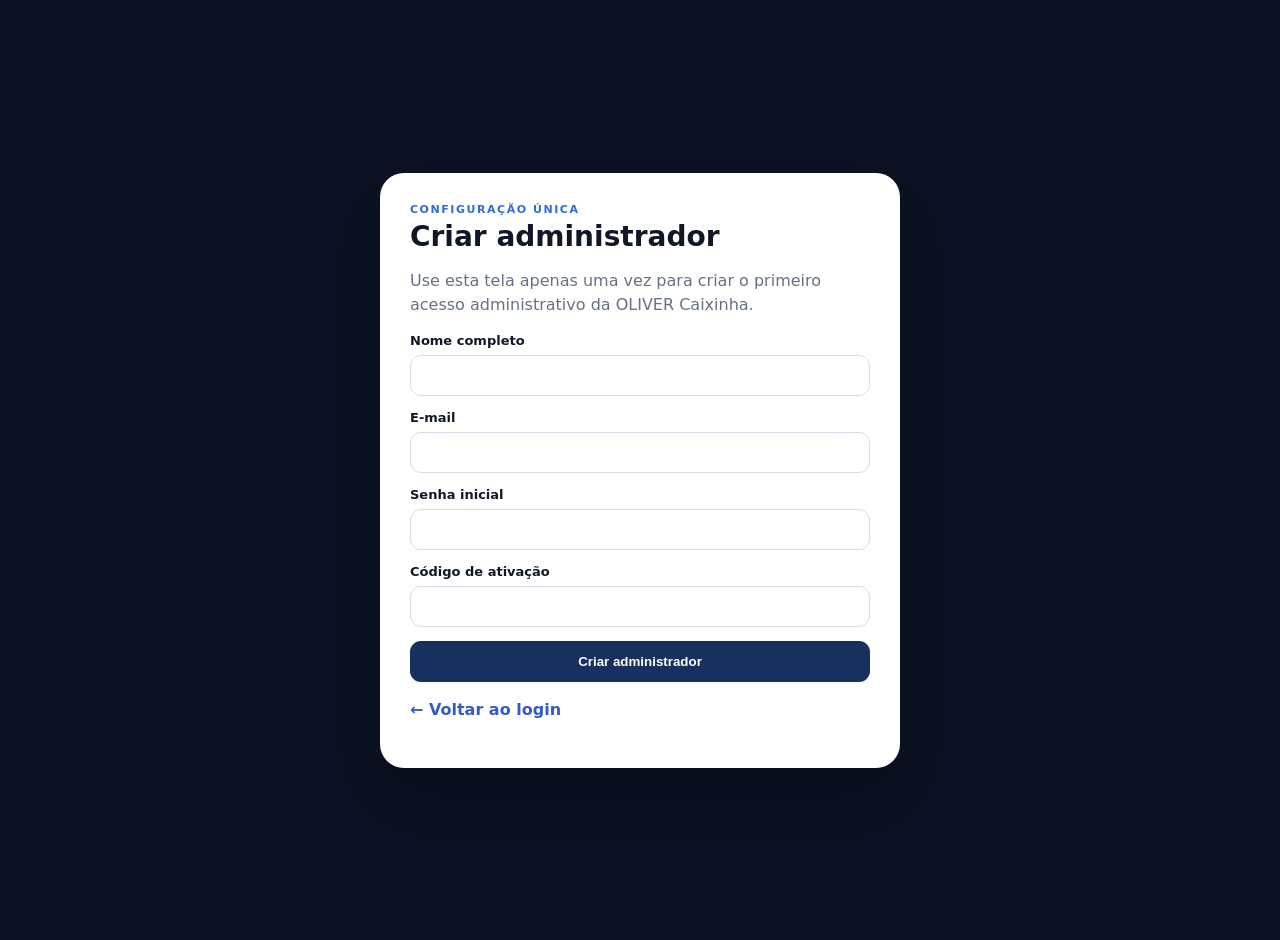
<file: setup.html>
<!doctype html><html lang="pt-BR"><head><meta charset="utf-8"><meta name="viewport" content="width=device-width,initial-scale=1"><title>Configuração inicial • OLIVER Caixinha</title><style>body{margin:0;font-family:Inter,system-ui;background:#0b1324;color:#101828;min-height:100vh;display:grid;place-items:center;padding:20px}.card{width:min(460px,100%);background:#fff;border-radius:24px;padding:30px;box-shadow:0 30px 70px rgba(0,0,0,.35)}h1{margin:4px 0 8px;font-size:28px}p{color:#667085;line-height:1.5}.eyebrow{font-size:11px;font-weight:800;letter-spacing:.14em;color:#2f6bdd}label{display:grid;gap:7px;font-weight:700;font-size:13px;margin:14px 0}input{padding:12px 13px;border:1px solid #d8dee9;border-radius:11px;font:inherit}.btn{width:100%;border:0;background:#17305e;color:#fff;padding:13px;border-radius:11px;font-weight:800;cursor:pointer}.msg{margin-top:14px;font-size:13px}.ok{color:#12815a}.err{color:#b43d36}a{color:#315bc6;text-decoration:none;font-weight:700}</style></head><body><div class="card"><div class="eyebrow">CONFIGURAÇÃO ÚNICA</div><h1>Criar administrador</h1><p>Use esta tela apenas uma vez para criar o primeiro acesso administrativo da OLIVER Caixinha.</p><form id="f"><label>Nome completo<input id="name" required></label><label>E-mail<input id="email" type="email" required></label><label>Senha inicial<input id="password" type="password" minlength="8" required></label><label>Código de ativação<input id="token" required></label><button class="btn" type="submit">Criar administrador</button></form><div id="msg" class="msg"></div><p><a href="/">← Voltar ao login</a></p></div><script src="/config.js"></script><script>
const f=document.querySelector('#f');
const msg=document.querySelector('#msg');
const nameInput=document.querySelector('#name');
const emailInput=document.querySelector('#email');
const passwordInput=document.querySelector('#password');
const tokenInput=document.querySelector('#token');

f.addEventListener('submit',async e=>{
  e.preventDefault();
  const payload={
    token:tokenInput.value.trim(),
    email:emailInput.value.trim().toLowerCase(),
    password:passwordInput.value,
    full_name:nameInput.value.trim()
  };

  if(!payload.token||!payload.email||!payload.password||!payload.full_name){
    msg.textContent='Preencha todos os campos.';
    msg.className='msg err';
    return;
  }

  msg.textContent='Criando...';
  msg.className='msg';

  try{
    const r=await fetch(`${window.OLIVER_CONFIG.supabaseUrl}/functions/v1/bootstrap-admin`,{
      method:'POST',
      headers:{'Content-Type':'application/json','apikey':window.OLIVER_CONFIG.supabaseKey},
      body:JSON.stringify(payload)
    });
    const j=await r.json().catch(()=>({error:'Resposta inválida.'}));
    if(!r.ok){
      msg.textContent=j.error||'Não foi possível criar o administrador.';
      msg.className='msg err';
      return;
    }
    msg.textContent='Administrador criado. Você já pode voltar ao login.';
    msg.className='msg ok';
    f.reset();
  }catch{
    msg.textContent='Falha de conexão. Tente novamente.';
    msg.className='msg err';
  }
});
</script></body></html>
</file>
